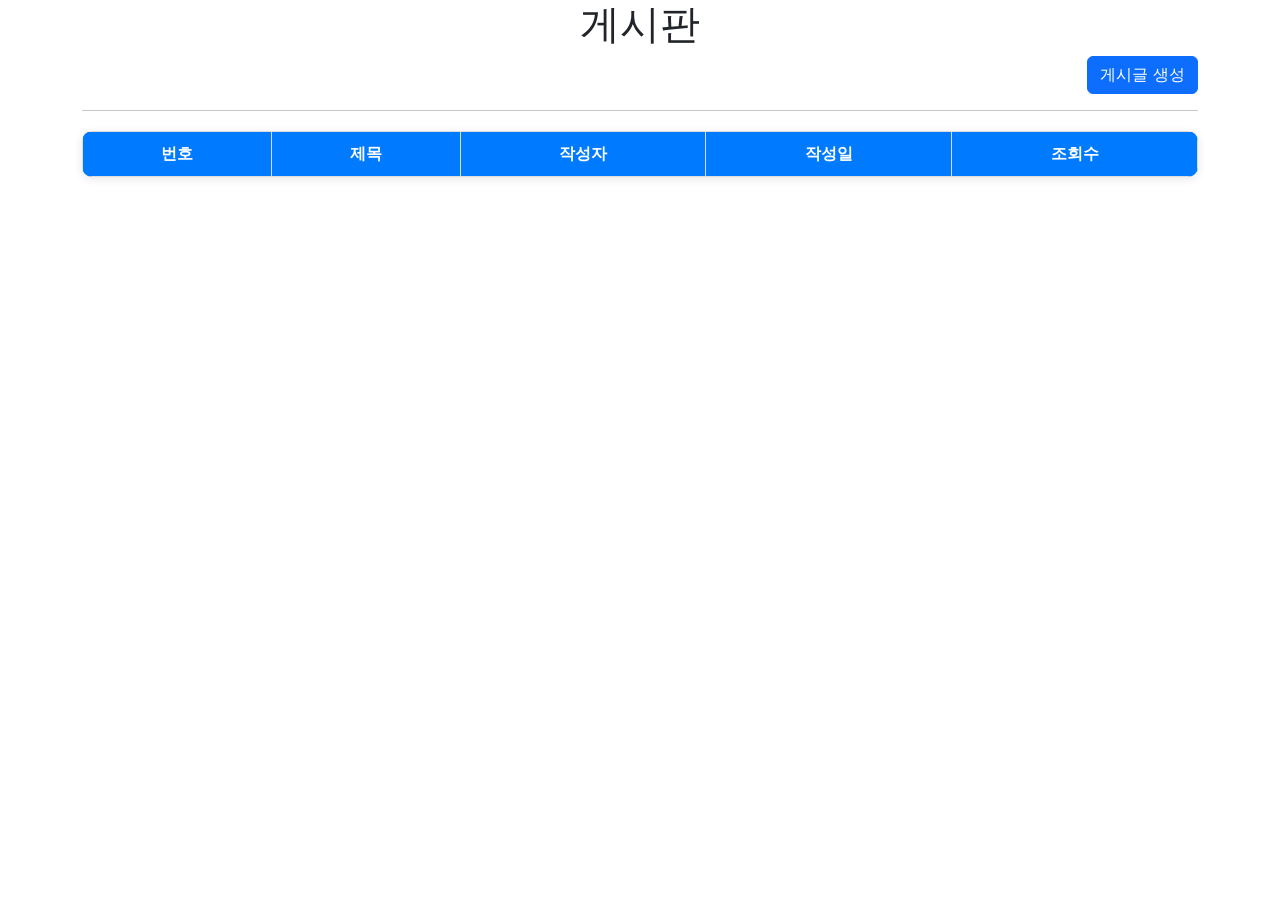
<file: html/boardList.html>
<!DOCTYPE html>
<html lang="en">
  <head>
    <meta charset="UTF-8" />
    <meta name="viewport" content="width=device-width, initial-scale=1.0" />
    <title>게시판</title>
    <!-- Bootstrap 5 CSS: 스타일링을 위해 사용 -->
    <link
      href="https://cdn.jsdelivr.net/npm/bootstrap@5.3.3/dist/css/bootstrap.min.css"
      rel="stylesheet"
      integrity="sha384-QWTKZyjpPEjISv5WaRU9OFeRpok6YctnYmDr5pNlyT2bRjXh0JMhjY6hW+ALEwIH"
      crossorigin="anonymous"
    />
    <style>
      /* 테이블이 포함된 컨테이너의 스타일 */
      .table-container {
        margin: 20px 0; /* 위아래 여백 추가 */
        box-shadow: 0 2px 10px rgba(0, 0, 0, 0.1); /* 그림자 효과 */
        border-radius: 10px; /* 둥근 테두리 */
        overflow: hidden; /* 테두리를 넘어가는 요소 숨김 */
      }

      /* 테이블 스타일 */
      .table-container table {
        width: 100%; /* 테이블의 너비를 컨테이너에 맞춤 */
        margin: 0;
        border-collapse: collapse; /* 테두리 간격 제거 */
      }

      .table-container th,
      .table-container td {
        text-align: center; /* 텍스트 가운데 정렬 */
        padding: 10px; /* 셀 안쪽 여백 */
        border: 1px solid #ddd; /* 셀 테두리 색상 */
      }

      .table-container th {
        background-color: #007bff; /* 헤더 배경색 */
        color: white; /* 헤더 텍스트 색상 */
      }

      /* 이미지 스타일: 크기를 제한하여 적절히 표시 */
      .table-container td img {
        max-width: 100px; /* 최대 너비 */
        height: auto; /* 높이는 비율에 맞춤 */
        border-radius: 5px; /* 둥근 이미지 */
      }

      /* 모달 배경 스타일 */
      #createModal {
        display: none; /* 기본적으로 숨겨짐 */
        position: fixed; /* 화면에 고정 */
        top: 0;
        left: 0;
        width: 100vw; /* 전체 화면 너비 */
        height: 100vh; /* 전체 화면 높이 */
        background-color: rgba(0, 0, 0, 0.5); /* 반투명 배경 */
        z-index: 1000; /* 다른 요소 위에 표시 */
        justify-content: center; /* 수평 중앙 정렬 */
        align-items: center; /* 수직 중앙 정렬 */
      }

      /* 모달 내부 콘텐츠 */
      .modal-content {
        background-color: white;
        border-radius: 10px;
        padding: 20px;
        width: 80%; /* 기본적으로 80% 너비 */
        max-width: 600px; /* 최대 너비 제한 */
        max-height: 80%; /* 최대 높이 제한 */
        overflow-y: auto; /* 내용이 넘칠 경우 스크롤 */
        position: fixed; /* 화면에 고정 */
        top: 50%; /* 화면의 50% 위치 */
        left: 50%; /* 화면의 50% 위치 */
        transform: translate(-50%, -50%); /* 정확히 중앙 정렬 */
        z-index: 1000; /* 다른 요소 위에 표시 */
      }

      /* 모달 닫기 버튼 스타일 */
      .close-create-btn {
        position: absolute;
        top: 10px;
        right: 10px;
        font-size: 20px;
        cursor: pointer;
      }
    </style>
  </head>
  <body>
    <div class="container">
      <h1 class="text-center">게시판</h1>

      <!-- 게시글 생성 버튼 -->
      <div class="text-end mb-3">
        <button id="createPostBtn" class="btn btn-primary">게시글 생성</button>
      </div>
      <hr />

      <!-- 게시글 테이블 -->
      <div class="table-container">
        <table id="postsTable">
          <thead>
            <tr>
              <th>번호</th>
              <!-- 게시글 번호 -->
              <th>제목</th>
              <!-- 게시글 제목 -->
              <th>작성자</th>
              <!-- 게시글 작성자 -->
              <th>작성일</th>
              <!-- 게시글 작성일 -->
              <th>조회수</th>
              <!-- 조회수 열 추가 -->
            </tr>
          </thead>
          <tbody>
            <!-- 게시글 데이터는 JavaScript를 통해 동적으로 추가됨 -->
          </tbody>
        </table>
      </div>
       <!-- 페이지 네비게이션 -->
       <div id="pagination" class="text-center">
        <!-- 페이지 번호가 여기에 동적으로 추가됩니다. -->
      </div>
    </div>

    <!-- 게시글 생성 모달 -->
    <div id="createModal" class="modal">
      <div class="modal-content">
        <span class="close-create-btn">&times;</span>
        <h2>게시글 생성</h2>
        <input type="text" id="newPostTitle" placeholder="제목 입력" />
        <textarea id="newPostContent" placeholder="내용 입력"></textarea>
        <input type="file" id="newPostImage" accept="image/*" />
        <button id="savePostBtn">저장</button>
      </div>
    </div>

    <script>

const postsPerPage = 10; // 한 페이지에 보여줄 게시글 수
      let currentPage = 1; // 현재 페이지

      /**
       * 게시글 데이터를 로드하고 테이블에 추가
       */
      function loadPosts() {
        const postsData = localStorage.getItem("boards"); // 로컬 스토리지에서 데이터를 문자열로 가져옴
        const posts = postsData ? JSON.parse(postsData) : []; // 문자열 데이터를 배열로 변환
        const tableBody = document.querySelector("#postsTable tbody"); // 테이블의 tbody 선택
        const pagination = document.getElementById("pagination");
        tableBody.innerHTML = ""; // 기존 내용을 초기화

         // 게시글 인덱스 계산
         const startIndex = (currentPage - 1) * postsPerPage;
        const endIndex = startIndex + postsPerPage;
        const paginatedPosts = posts.slice(startIndex, endIndex);

        // 게시글 행 추가
        paginatedPosts.forEach((post, index) => {
          const row = document.createElement("tr");
          row.innerHTML = `
            <td>${startIndex + index + 1}</td>
            <td><a href="postDetail.html?index=${startIndex + index}" class="post-link">${post.title}</a></td>
            <td>${post.username}</td>
            <td>${post.date}</td>
            <td>${post.views}</td>
          `;
          tableBody.appendChild(row);
        });

        // 페이지 네비게이션 만들기
        const totalPages = Math.ceil(posts.length / postsPerPage);
        pagination.innerHTML = ""; // 기존 페이지 버튼 초기화

        for (let i = 1; i <= totalPages; i++) {
          const pageButton = document.createElement("button");
          pageButton.innerHTML = i;
          pageButton.classList.add("btn", "btn-link", "mx-1");
          pageButton.onclick = function () {
            currentPage = i; // 클릭한 페이지로 이동
            loadPosts(); // 게시글 로드
          };
          pagination.appendChild(pageButton);
        }

        

        // 게시글 제목 클릭 이벤트 추가
        const links = document.querySelectorAll(".post-link");
        for (let i = 0; i < links.length; i++) {
          links[i].addEventListener("click", function (event) {
            const index = i; // 클릭된 게시글의 인덱스
            increaseViewCount(index); // 조회수 증가
          });
        }
      }

      /**
       * 조회수 증가
       * @param {number} index 게시글의 인덱스
       */
      function increaseViewCount(index) {
        const postsData = localStorage.getItem("boards");
        if (!postsData) return;
        const posts = JSON.parse(postsData);

        if (posts[index]) {
          posts[index].views = posts[index].views ? posts[index].views + 1 : 1; // 조회수 증가
          localStorage.setItem("boards", JSON.stringify(posts)); // 변경된 데이터를 다시 저장
        }
      }

      

      /**
       * 모달 닫기 버튼 클릭 시 모달 숨김
       */
      document
        .querySelector(".close-create-btn")
        .addEventListener("click", function () {
          document.getElementById("createModal").style.display = "none";
        });

      /**
       * 페이지 로드 시 게시글 데이터를 로드
       */
      document.addEventListener("DOMContentLoaded", loadPosts);

      // 게시글 생성 버튼 클릭 시 모달 표시 및 입력값 초기화
      document
        .getElementById("createPostBtn")
        .addEventListener("click", function () {
          // 모달 열기 전에 입력값을 초기화
          document.getElementById("newPostTitle").value = "";
          document.getElementById("newPostContent").value = "";
          document.getElementById("newPostImage").value = ""; // 이미지 입력 초기화
          document.getElementById("createModal").style.display = "block"; // 모달 열기

          // 제목 입력란에 포커스 설정
          document.getElementById("newPostTitle").focus();
        });

      // 게시글 생성 버튼 클릭 시 저장 처리
      document
        .getElementById("savePostBtn")
        .addEventListener("click", function () {
          const title = document.getElementById("newPostTitle").value; // 제목 입력 값
          const content = document.getElementById("newPostContent").value; // 내용 입력 값
          const image = document.getElementById("newPostImage").files[0]; // 이미지 파일

          if (title && content) {
            const postsData = localStorage.getItem("boards");
            const posts = postsData ? JSON.parse(postsData) : []; // 기존 게시글 데이터 가져오기

            // 새 게시글 생성
            const newPost = {
              title: title,
              content: content,
              username: localStorage.getItem("currentUser") || "익명 사용자", // 로그인된 사용자 이름 또는 기본값
              date: new Date().toLocaleString(),
              views: 0,
              image: image ? URL.createObjectURL(image) : "", // 빈 문자열로 설정
            };

            posts.push(newPost); // 새 게시글 추가

            // 로컬 스토리지에 게시글 데이터 저장
            localStorage.setItem("boards", JSON.stringify(posts));

            // 모달 닫기
            document.getElementById("createModal").style.display = "none";

            // 게시글 목록 새로 고침
            loadPosts();
          } else {
            alert("제목과 내용을 모두 입력해주세요.");
          }
        });
    </script>
  </body>
</html>
</file>
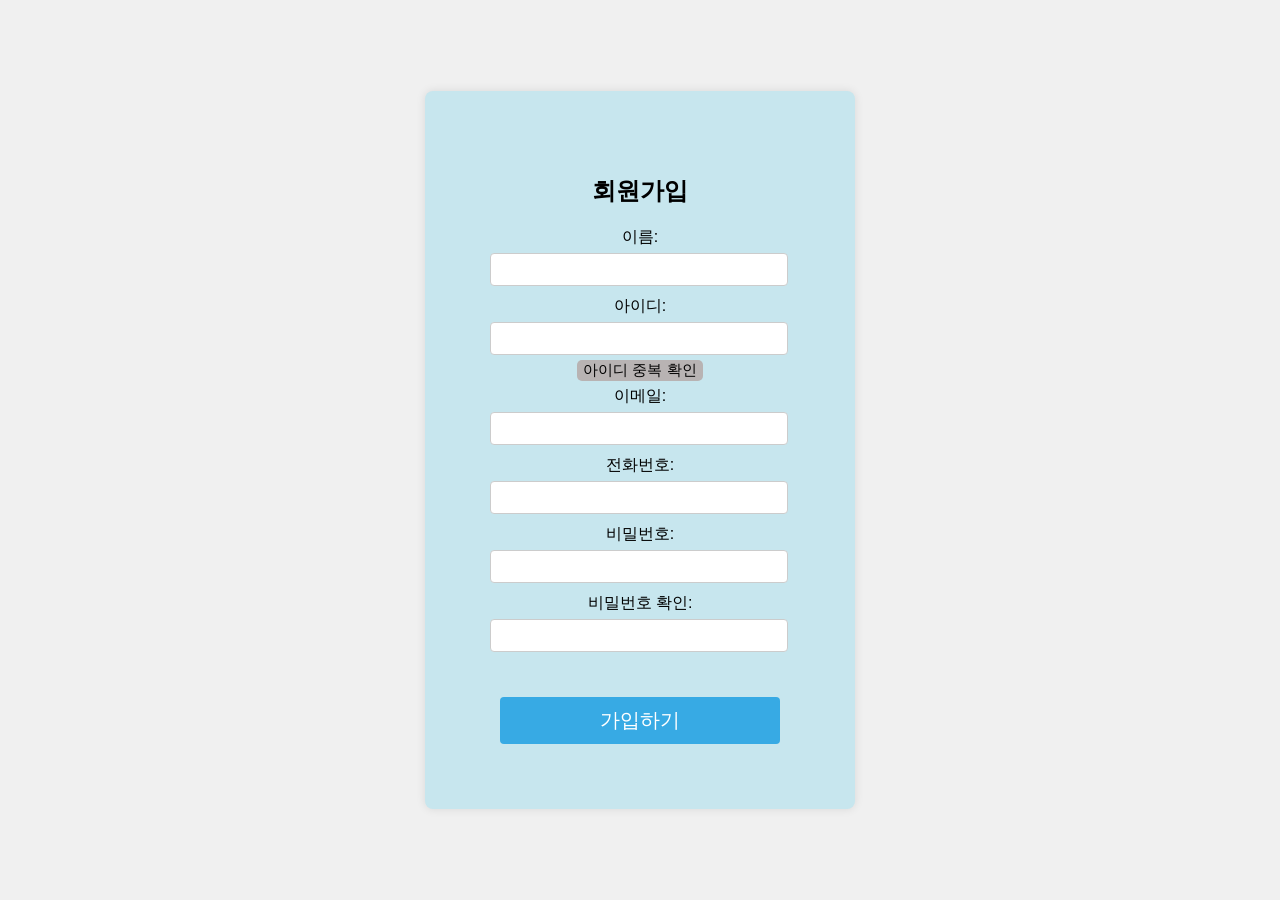
<file: html/login1.html>
<!DOCTYPE html>
<html lang="ko">
  <head>
    <meta charset="UTF-8" />
    <meta name="viewport" content="width=device-width, initial-scale=1.0" />
    <title>회원가입 페이지</title>
    <link rel="stylesheet" href="/css/login1.css" />
    <script>
      function validatePassword() {
        var password = document.getElementById("password").value;
        var confirmPassword = document.getElementById("confirm_password").value;
        if (!password) {
            document.getElementById("message").innerHTML = "비밀번호를 설정해주세요.";
        } else if (password != confirmPassword) {
          document.getElementById("message").innerHTML = "비밀번호가 일치하지 않습니다."
        } else {
            document.getElementById("message").innerHTML = "비밀번호가 일치합니다.";
        }
      }

      function checkUsername() { 
        var username = document.getElementById("username").value; if (username) { 
          alert("사용가능한 아이디 입니다."); 
          } else { 
            alert("아이디를 입력해주세요.");
          } 
        }
    </script>
  </head>
  <body>
    <div class="signup-form">
      <h2>회원가입</h2>
        <form>
          <label for="name">이름:</label>
          <input type="text" id="name" name="name" required>
          
          <label for="username">아이디:</label>
          <input type="text" id="username" name="username" required>
          <button type="button" onclick="checkUsername()" class="checkUsernameBox">아이디 중복 확인</button>

          <label for="email">이메일:</label>
          <input type="email" id="email" name="email" required>
        
          <label for="phone">전화번호:</label>
          <input type="tel" id="phone" name="phone" required>
        
          <label for="password">비밀번호:</label>
          <input type="password" id="password" name="password" required onkeyup="validatePassword()">
        
          <label for="confirm_password">비밀번호 확인:</label>
          <input type="password" id="confirm_password" name="confirm_password" required onkeyup="validatePassword()">
        
          <span id="message"></span>

          <button type="submit" class="join">가입하기</button>
        </form>
    </div>
  </body>
</html>
</file>
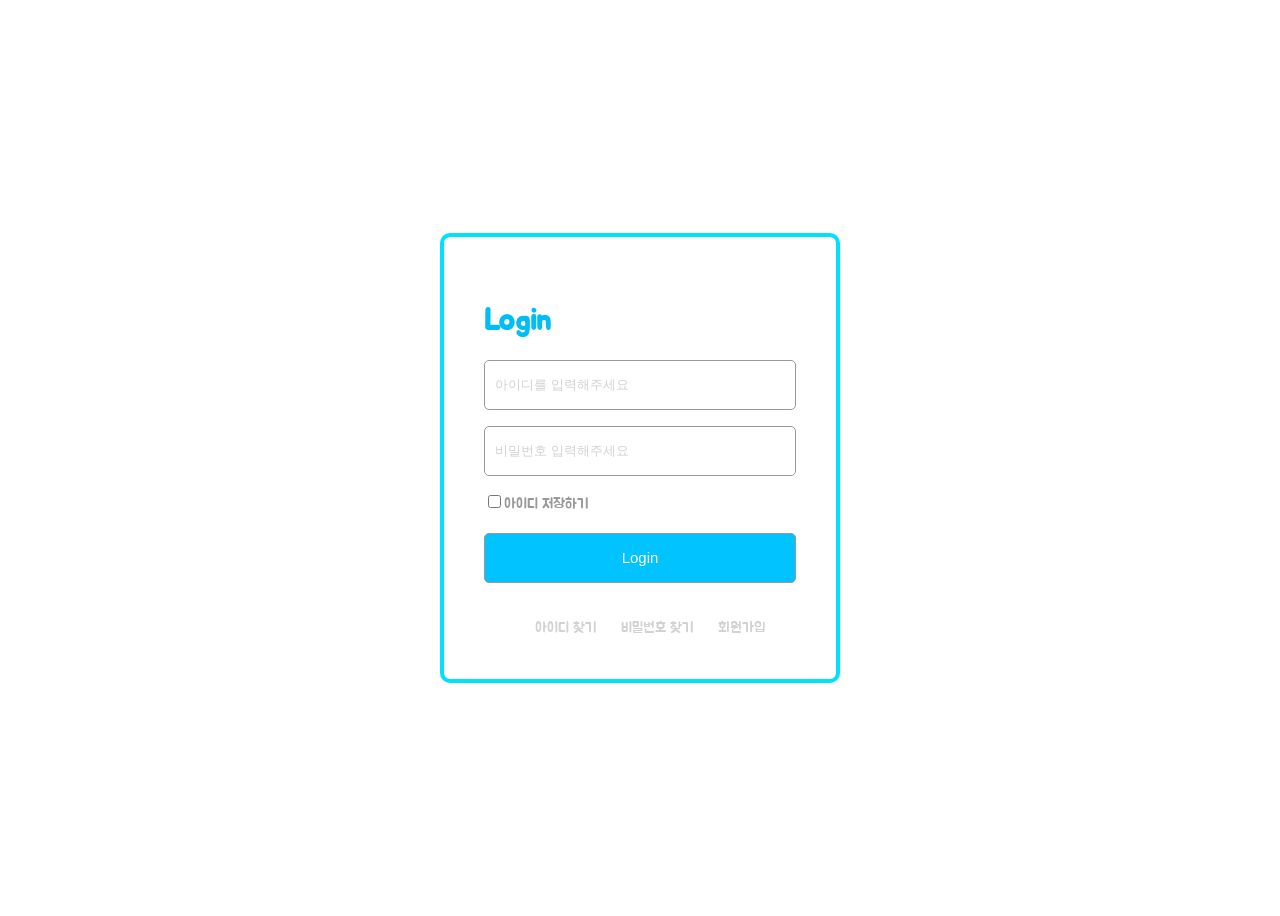
<file: html/Login2.html>
<!DOCTYPE html>
<html lang="ko">
<head>
    <meta charset="UTF-8">
    <meta name="viewport" content="width=device-width, initial-scale=1.0">

    <link rel="preconnect" href="https://fonts.googleapis.com">
    <link rel="preconnect" href="https://fonts.gstatic.com" crossorigin>
    <link href="https://fonts.googleapis.com/css2?family=Dongle&family=IBM+Plex+Sans+KR&family=Jua&family=Nanum+Gothic&family=Sunflower:wght@300&display=swap" rel="stylesheet">
    
    <title>Document</title>
    <link rel="stylesheet" href="/css/Login2.css">

</head>
<div class="login-wrapper">
    <h2>Login</h2>
    <form method="post" action="djfoewjfow" id="login-form">
        <input type="text" name="username" placeholder="아이디를 입력해주세요">
        <input type="password" name="uesrpassword" placeholder="비밀번호 입력해주세요">
        <label for="re-check">
            <input type="checkbox" id="re-check">아이디 저장하기
        </label>
        <input type="submit" value="Login">
        <div class="ah">
            <a href="dfoewfjw" >아이디 찾기</a>
            <a href="javascript:void(0)" class="find-password-link">비밀번호 찾기</a>
            <a href="login1.html">회원가입</a>
        </div>
    </form>
</div>

<!-- 모달 HTML 구조(아이디찾기와 비번 찾기) -->

<!-- 아이디 찾기 모달창 -->
 

<!-- 비밀번호 찾기 모달창 -->
 <div id="find-password-modal" class="modal-overlay">
    <div class="modal-window">
        <div class="modal-header">
            <h2>비밀번호 찾기</h2>
            <span class="close-modal" id="close-find-password">&times;</span>
        </div>
        <div class="modal-content">
            <input type="email" placeholder="등록된 이메일을 입력하세요." class="input" id="find-password-email">
            <button class="btn" id="submit-find-password">비밀번호 찾기</button>
        </div>
        <div class="modal-content">
            <p>비밀번호를 잊으셨나요?<br> 등록된 이메일을 입력하시면 비밀번호를 보내드리겠습니다.</p>
            <form id="reset-password-form">
                <input type="e mail" id="email" class="input" placeholder="이메일을 입력하세요." required/>
                <button type="submit" class="btn">이메일 보내기</button>
            </form>
            <div class="ah">
                <a href="#" class="help-link">이메일을 받지 못하셨나요?</a>
                <a href="#" class="back-to-login"로그인 화면으로 돌아가기></a>
            </div>

            <!-- 하단 버튼들 -->
             <div class="ah">
                <!-- 아이디 찾기 -->

                <a href="javascript:void(0)" id="toggle-to-password">비밀번호 찾기</a>
             </div>
        </div>
    </div>
 </div>

 <script src="/js/Login2.js"></script>
</body>
</html>
</file>
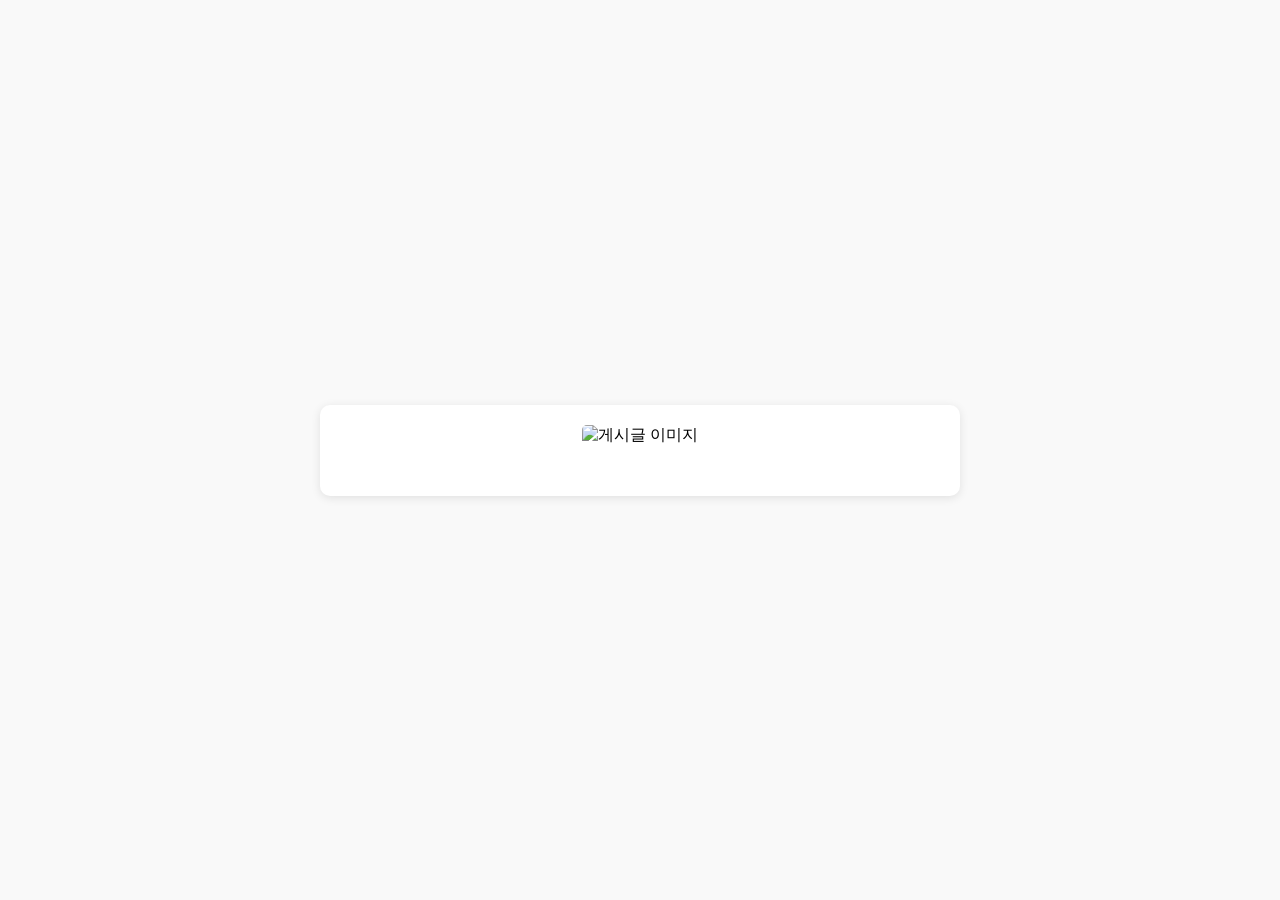
<file: html/postDetail.html>
<!DOCTYPE html>
<html lang="en">
<head>
  <meta charset="UTF-8" />
  <meta name="viewport" content="width=device-width, initial-scale=1.0" />
  <title>게시글 상세보기</title>
  <style>
    /* 전체 페이지를 가운데 정렬 */
    body {
      display: flex;
      justify-content: center; /* 가로 방향 가운데 정렬 */
      align-items: center; /* 세로 방향 가운데 정렬 */
      height: 100vh; /* 화면 전체 높이 */
      margin: 0; /* 기본 여백 제거 */
      font-family: Arial, sans-serif;
      background-color: #f9f9f9; /* 배경 색상 */
    }

    /* 게시글 컨테이너 스타일 */
    .container {
      max-width: 600px; /* 최대 너비 */
      width: 90%; /* 화면에 따라 가변 너비 */
      background-color: white; /* 배경 흰색 */
      padding: 20px; /* 내부 여백 */
      box-shadow: 0 2px 10px rgba(0, 0, 0, 0.1); /* 그림자 효과 */
      border-radius: 10px; /* 둥근 테두리 */
      text-align: center; /* 텍스트 가운데 정렬 */
    }

    /* 이미지 스타일 */
    #postImage {
      max-width: 100%;
      height: auto;
      border-radius: 5px; /* 둥근 이미지 */
      margin-bottom: 20px; /* 이미지와 다른 요소 간격 */
    }

    /* 제목 스타일 */
    #postTitle {
      font-size: 24px;
      font-weight: bold;
      margin: 10px 0;
    }

    /* 내용 스타일 */
    #postContent {
      font-size: 16px;
      line-height: 1.6; /* 줄 간격 */
      margin: 10px 0;
    }

    /* 작성자 및 날짜 스타일 */
    #postAuthor,
    #postDate {
      font-size: 14px;
      color: #666;
      margin: 5px 0;
    }
  </style>
</head>
<body>
  <div class="container">
    <img id="postImage" alt="게시글 이미지" style="max-width: 100%; height: auto;" />
    <h1 id="postTitle"></h1>
    <p id="postContent"></p>
    <p id="postAuthor"></p>
    <p id="postDate"></p>
  </div>

  <script>
   /**
 * URL에서 쿼리 파라미터 추출
 * @param {string} name 파라미터 이름
 */
function getQueryParameter(name) {
  const queryString = window.location.search; // URL의 쿼리스트링 가져오기
  const params = queryString.replace("?", "").split("&"); // '&' 기준으로 분리
  for (let i = 0; i < params.length; i++) {
    const [key, value] = params[i].split("=");
    if (key === name) return value; // 원하는 파라미터의 값 반환
  }
  return null;
}

/**
 * 게시글 상세보기 로드
 */
function loadPostDetail() {
  const index = getQueryParameter("index"); // URL에서 인덱스 값 가져옴
  const postsData = localStorage.getItem("boards");
  if (!postsData) return;

  const posts = eval(postsData);
  const post = posts[index];

  if (post) {
    document.getElementById("postTitle").textContent = post.title;
    document.getElementById("postContent").textContent = post.content;
    document.getElementById("postAuthor").textContent = "작성자: " + post.username;
    document.getElementById("postDate").textContent = "작성일: " + post.date;
    if (post.image) {
      document.getElementById("postImage").src = post.image;
    }
  } else {
    document.body.textContent = "게시글을 찾을 수 없습니다.";
  }
}

document.addEventListener("DOMContentLoaded", loadPostDetail);
  </script>
</body>
</html>
</file>
<file: css/login1.css>
body {
    font-family: Arial, sans-serif;
    display: flex;
    justify-content: center;
    align-items: center;
    height: 100vh;
    margin: 0;
    background-color: #f0f0f0;
}
.signup-form {
    background-color: #c7e6ee;
    padding: 65px;
    border-radius: 8px;
    box-shadow: 0 0 10px rgba(0, 0, 0, 0.1);
    width: 300px;
    text-align: center;
}
.signup-form h2 {
    text-align: center;
    margin-bottom: 20px;
}
.signup-form label {
    display: block;
    margin-bottom: 5px;
}
.signup-form input {
    width: calc(100% - 20px);
    padding: 8px;
    margin-bottom: 10px;
    border: 1px solid #ccc;
    border-radius: 4px;
    margin-right: 20px;
    text-align: center;
}

.checkUsernameBox {
    position: relative; 
    top: -5px; /* 위치를 조정하기 위한 마진 값 */ 
    width: -20px;
    background-color: #b8b3b3;
    font-size: 15px;
    border: none;
    border-radius: 5px; /* 버튼 테두리 둥글게 */ 
    cursor: pointer;
}

.checkUsernameBox:hover {
    background-color: #87898a;
    color: #fff;
}

.join {
    width: calc(100% - 20px);
    padding: 10px;
    background-color: #37aae4;
    color: white;
    border: none;
    border-radius: 4px;
    cursor: pointer;
    margin-top: 30px;
    font-size: 20px;
}
.join:hover {
    background-color: #2b578a;
}
#message {
    display: block;
    /* text-align: center; */
    color: red;
    margin-top: 5px;
}
</file>
<file: css/Login2.css>
:root { /*전체 문서에 대한 기본 값을 설정할 수 있는 특별한 선택자*/
    --white: #ffffff;
    --gray: #333;
    --blue: rgb(0, 195, 255);
    --lightblue: #008997;
    --button-radius: 0.7rem;
    --max-width: 400px;
    --max-height: 450px; /* 높이를 450px로 수정하여 로그인 폼과 같은 크기 */
    font-size: 16px;
    font-family: "Jua", sans-serif;
}

body {
    font-size: 14px;
    font-family: "Jua", sans-serif;
    /* 뷰포트(웹 페이지에서 사용자가 볼 수 있는 화면 영역)의 높이 */
    height: 100vh;
    display: flex;
    /* 수평 중앙 정렬 */
    justify-content: center;
    /* 수직 중앙 정렬 */
    align-items: center; 
}

/* 로그인 폼 */
.login-wrapper {
    width: 400px;
    height: 450px;
    padding:40px;
    /* 요소의 크기를 계산할 때 패딩과 보더를 포함할지 제외할지 결정 */
    /* border-box - 요소의 크기를 설정할 때 내용, 패딩, 테두리를 모두 포함하여 계산 */
    box-sizing: border-box;
    border: 4px solid rgb(0, 225, 255);
    border-radius: 10px;
}

.login-wrapper > h2 {
    font-size:30px;
    color:rgb(1, 189, 247);
    margin-bottom: 20px;
}

#login-form > input {
    width:100%;
    height: 50px;
    padding: 0 10px;
    box-sizing: border-box;
    margin-bottom: 16px;
    border-radius: 5px;
    border-color: rgb(88, 227, 236);
    border: 1px solid #999999;
}

#login-form >input::placeholder {
    color:#D2D2D2;
}

#login-form > input[type="submit"] {
    color:#fff;
    font-size: 15px;
    background-color: rgb(0, 195, 255);
    margin-top: 20px;
}

#login-form > input[type="checkbox"] {
    display: none;
    margin: 10px;
}

#login-form > label {
    color:#999999;
}

.ah {
    margin-top: 20px;
    text-align: center;
}


.ah a{
    color:#D2D2D2;
    text-decoration-line: none;
    margin-left: 20px;
    margin-bottom: 5px;
}


/* 모달창 */
.modal-overlay {
    position: fixed;
    top:0;
    left:0;
    width:100%;
    height: 100%;
    background-color: rgba(0,0,0,0.5);
    display: none;
    justify-content: center;
    align-items: center;
    z-index: 1000;   
}

.modal-window {
    background-color: var(--white);
    padding: 40px;
    border-radius: 8px;
    width:var(--max-width);
    height: var(--max-height);
    text-align: center;
    box-shadow: 0 4px 12px rgba(0, 0, 0, 0.1), 0 4px 12px rgba(0, 255, 255, 0.5);

}

/* 모달 헤더 */
.modal-header {
    display: flex;
    justify-content: space-between;
    align-items: center;
}

.modal-header h2 {
    font-size:20px;
    margin:0;
    color:var(--blue);
}

/* 모달 닫기 */
.close-modal {
    font-size:30px;
    cursor:pointer;
    color:var(--gray);
}

.modal-content {
    margin-top:20px;
}


.input, .btn {
    width: 100%;
    height: 50px;
    padding: 0 10px;
    box-sizing: border-box;
    margin-bottom: 16px;
    border-radius: 5px;
    border-color: rgb(117, 203, 236);
    border:1px solid #999999;
}

.input {
    font-size: 16px;
}

.btn {
    background-color: var(--blue);
    color: white;
    border: none;
    font-size: 16px;
    cursor: pointer;
    transition: background-color 0.3s ease;
}

.btn:hover {
    background-color: var(--lightblue);
}

.modal-content p {
    font-size:14px;
    color:#D2D2D2;
    margin-bottom: 20px;
    line-height: 1.5;
}


.help-link, .back-to-login {
    display: block;
    color:#008997;
    text-decoration: none;
    margin-top: 10px;
    font-size: 14px;
}

.help-link:hover, .back-to-login:hover {
    text-decoration: underline;
}



/* 아이디 */

#toggle-to-password {
    color:#81d1da;
    font-size: 16px;
    text-decoration: none;
}

/* 아이디 hover */

#toggle-to-password:hover {
    text-decoration: underline;
}
</file>
